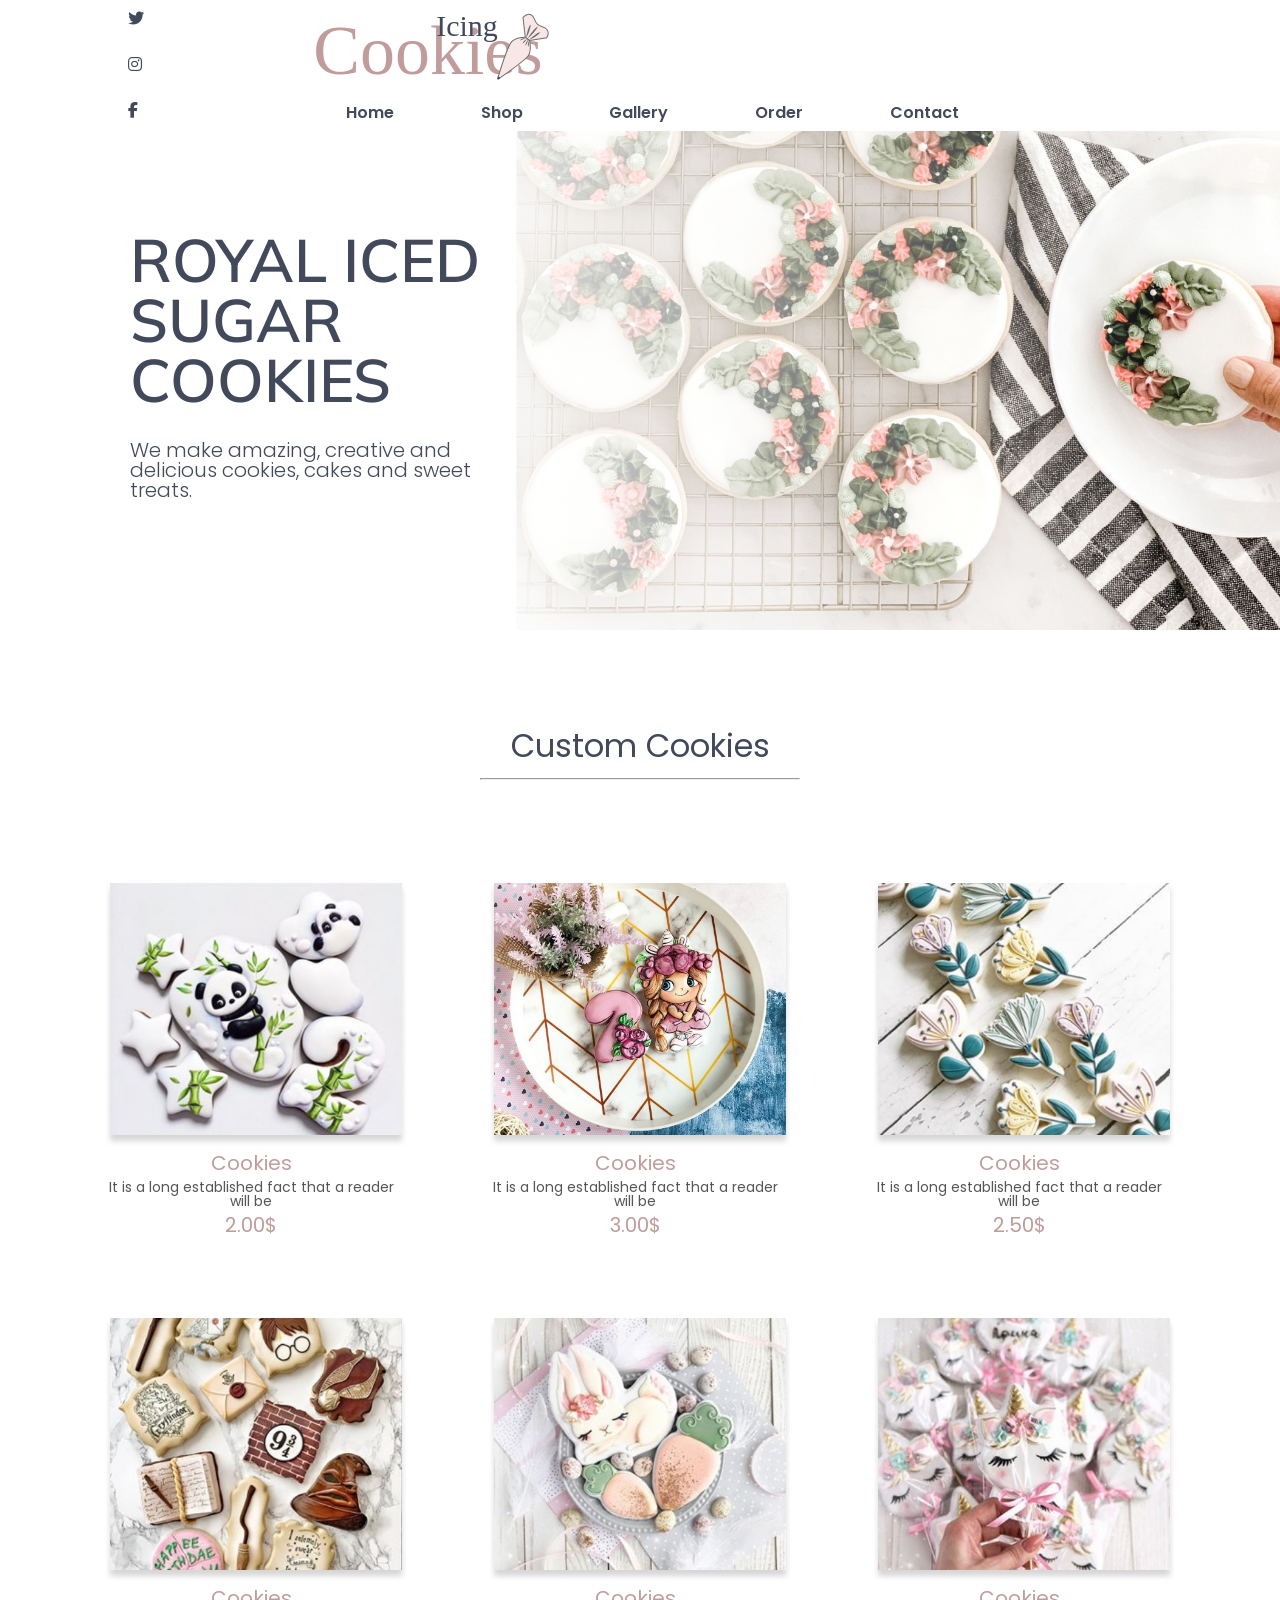
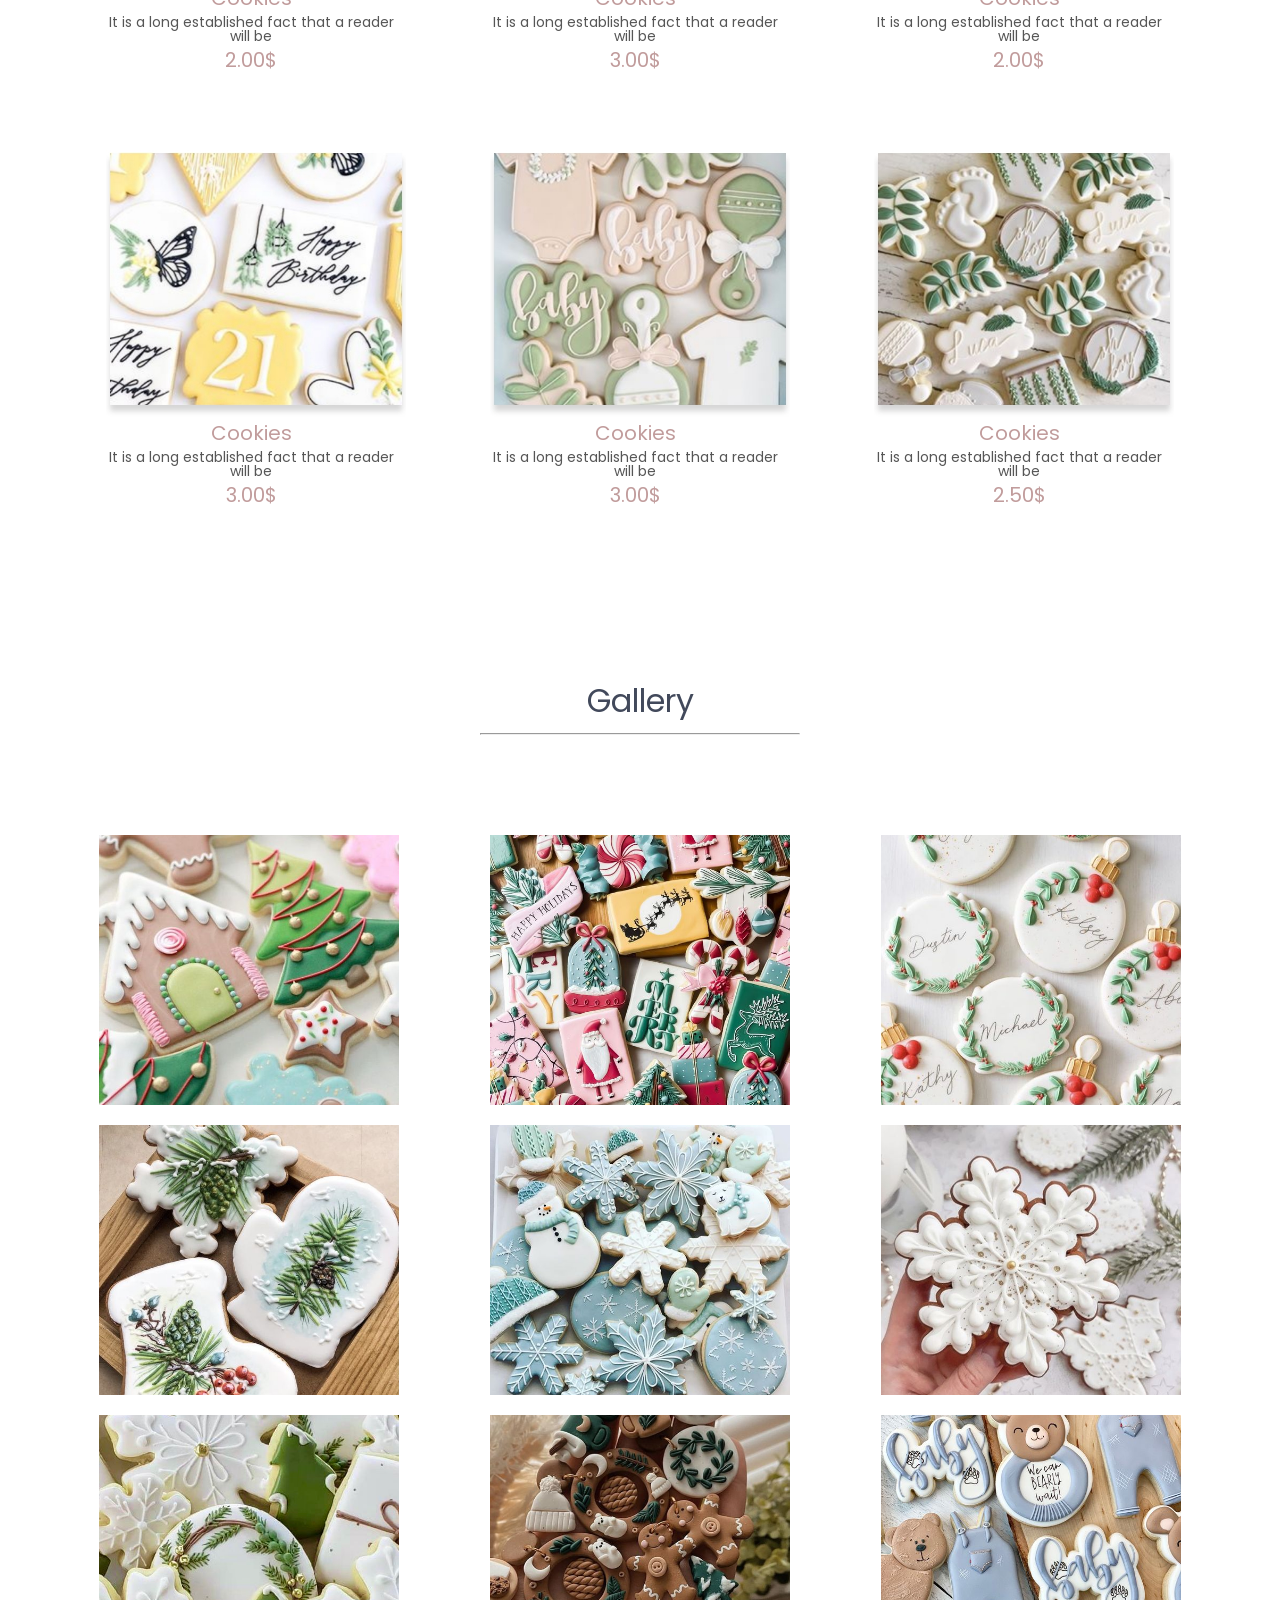
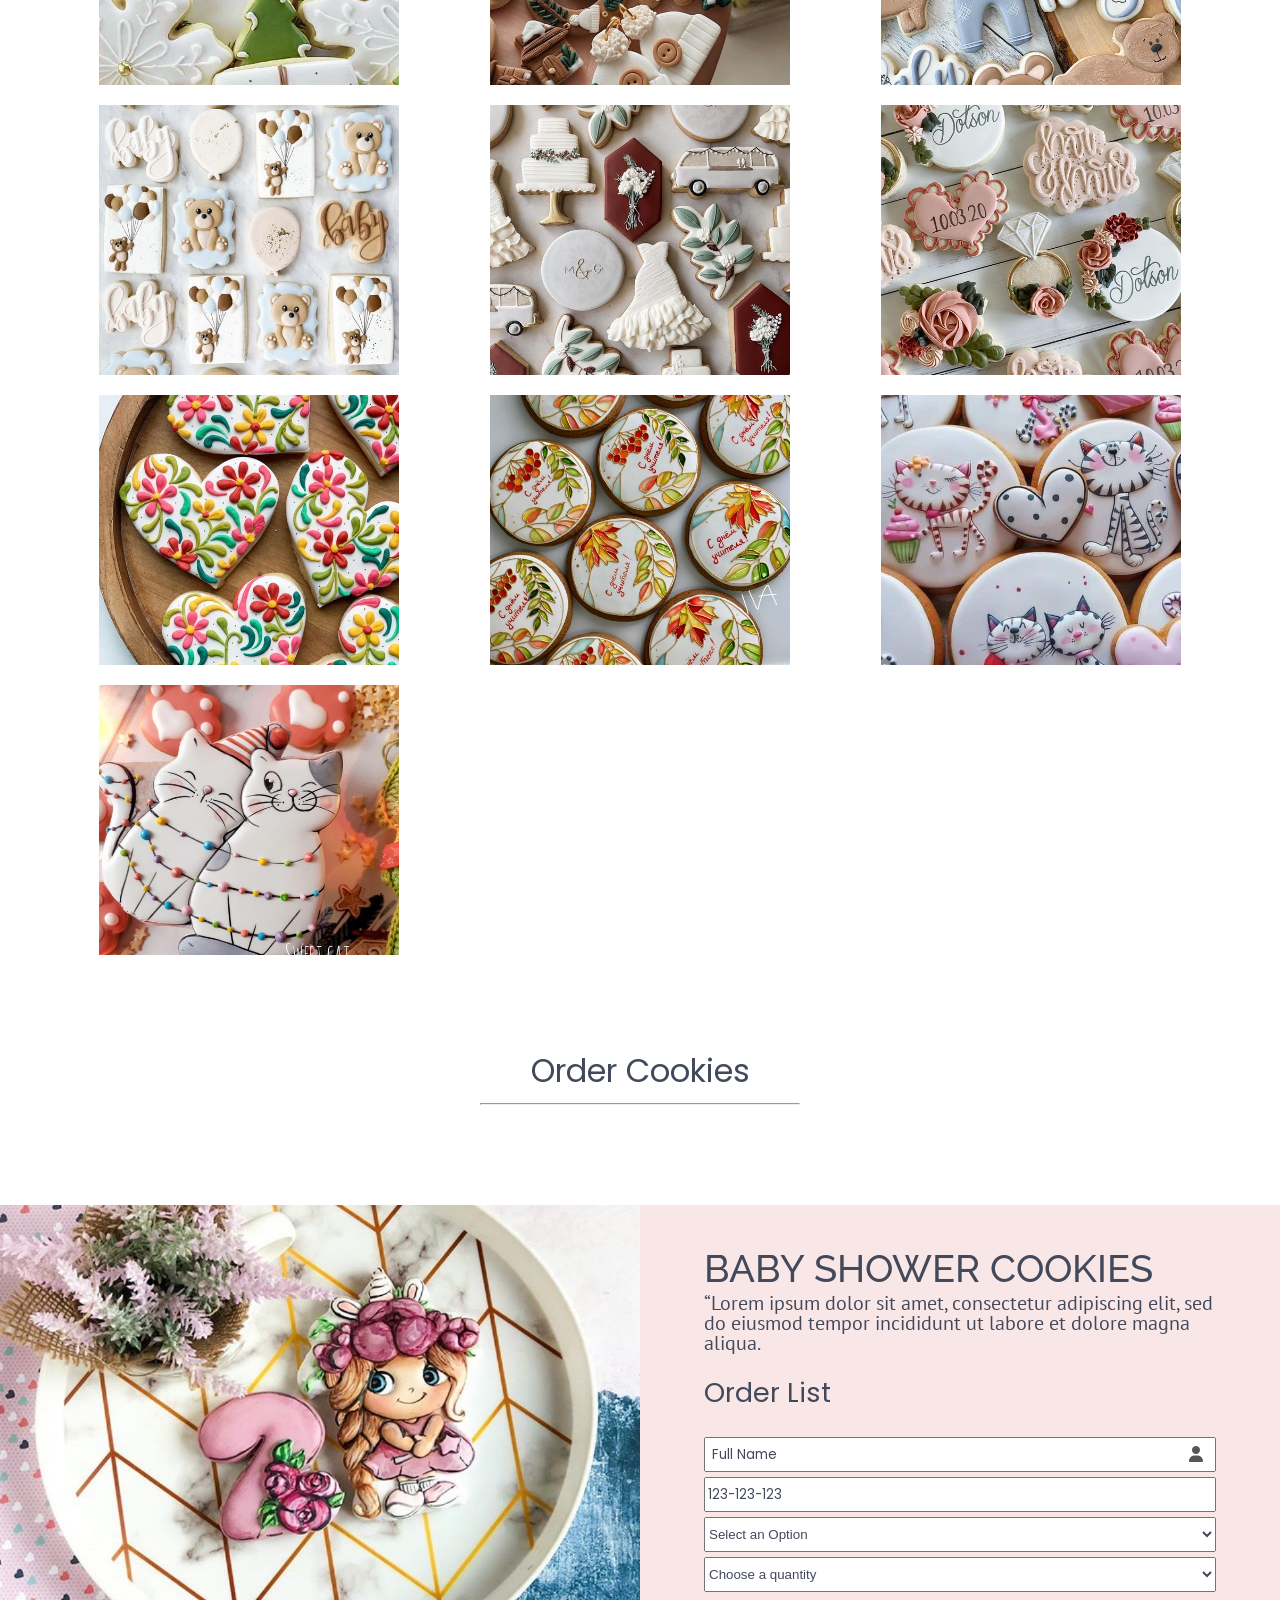
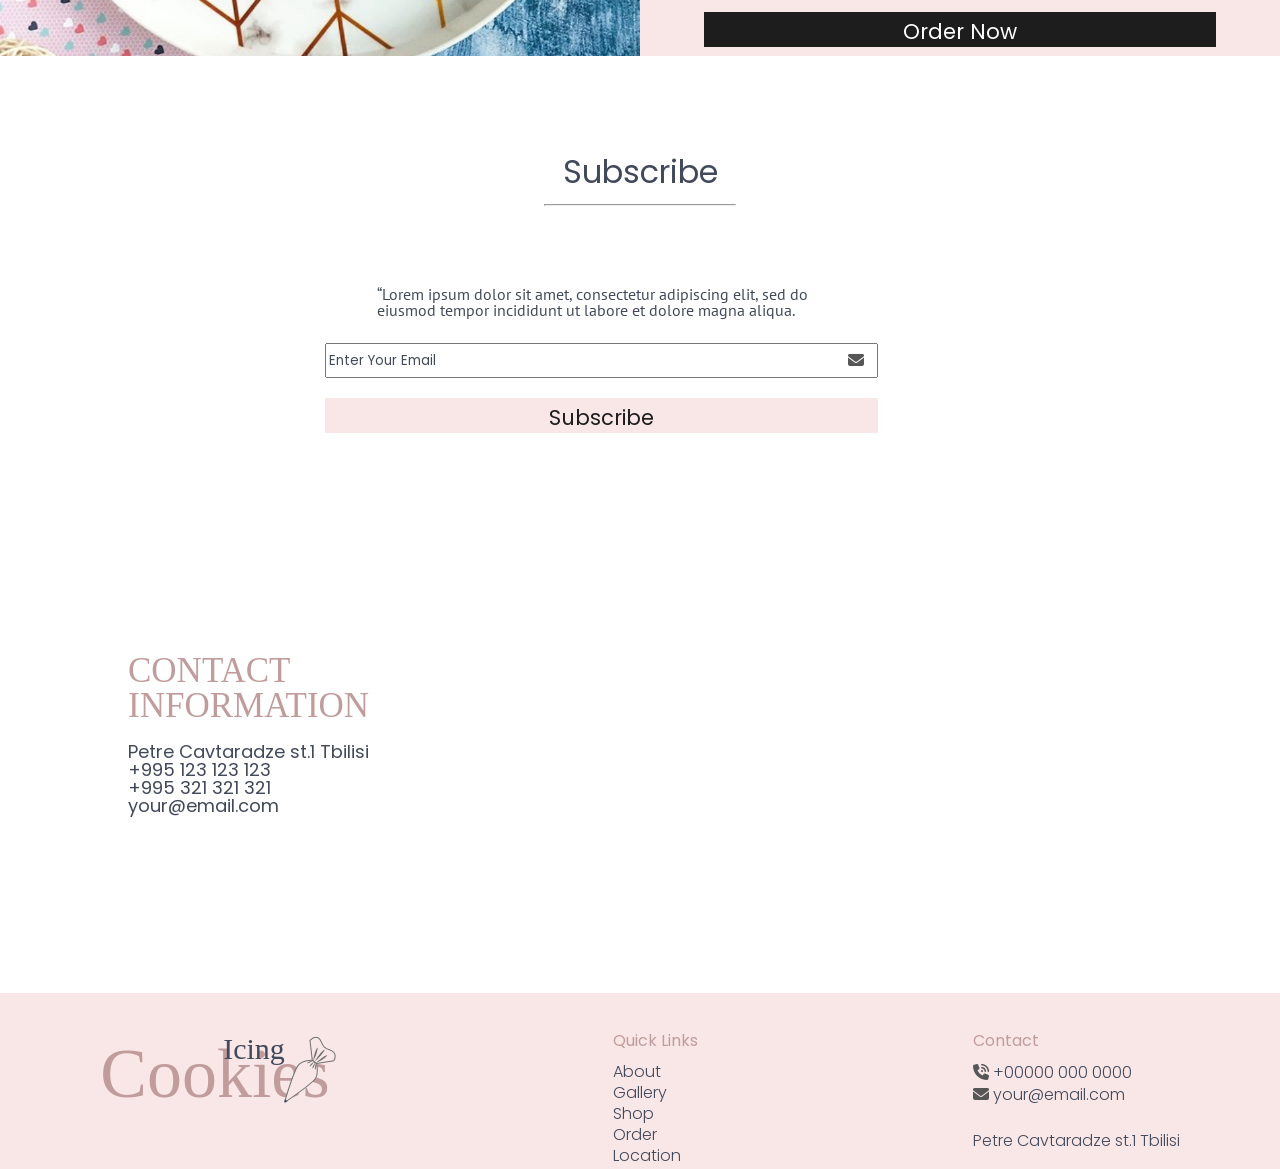
<file: index.html>
<!DOCTYPE html>
<html lang="en">
<head>
    <meta charset="UTF-8">
    <meta name="viewport" content="width=device-width, initial-scale=1.0">
    <meta name="description" content="Cookies shop" />
    <meta name="keywords" content="HTML,CSS,Responsive," />
    <meta name="author" content="Tamar Nutsubidze" />
    <meta property="og:url"                content="" />
    <meta property="og:type"               content="website" />
    <meta property="og:title"              content="Icing cookies" />
    <meta property="og:description"        content="" />
    <meta property="og:image"              content="https://www.google.com/url?sa=i&url=https%3A%2F%2Fwww.craftsy.com%2Fpost%2Fdecorated-christmas-tree-cookies%2F&psig=AOvVaw1p5tnsbkIJigaj1swwtb2N&ust=1671785594165000&source=images&cd=vfe&ved=0CBAQjRxqFwoTCKDJ6-XsjPwCFQAAAAAdAAAAABAH" />
    <title>ICING COOKIES</title>
    <link rel="stylesheet" href="css/reset.css">
    <link rel="stylesheet" href="css/index.css">
    <link rel="stylesheet" href="css/responsive.css">
    <link rel="stylesheet" href="https://cdnjs.cloudflare.com/ajax/libs/font-awesome/6.2.1/css/all.min.css">
    <link rel="preconnect" href="https://fonts.googleapis.com">
    <link rel="preconnect" href="https://fonts.gstatic.com" crossorigin>
    <link href="https://fonts.googleapis.com/css2?family=Poppins:wght@300&display=swap" rel="stylesheet">
    <link href="https://fonts.googleapis.com/css2?family=Poppins&display=swap" rel="stylesheet">
    <link href="https://fonts.googleapis.com/css2?family=Poppins:wght@600&display=swap" rel="stylesheet">
    <link href="https://fonts.googleapis.com/css2?family=Mulish:wght@600&display=swap" rel="stylesheet">
    <link href="https://fonts.googleapis.com/css2?family=Raleway:wght@500&display=swap" rel="stylesheet">
    <link href="https://fonts.googleapis.com/css2?family=PT+Sans&display=swap" rel="stylesheet">
</head>
<body>
    <header>
        <div class="header-div1">
            <div class="header-icon">
                <i class="fa-brands fa-twitter"></i>
                <i class="fa-brands fa-instagram"></i>
                <i class="fa-brands fa-facebook-f"></i>
            </div>
            <div class="header-div2">
                <div class="headerBar" id="toggleBar">
                    <i class="fa-solid fa-bars-staggered bar-size"></i>
                </div>
                <div class="headerLogo">
                    <a href="index.html">
                        <img src="img/logo.svg" alt="logo img">
                    </a>
                </div>
                <nav class="navigation" id="navBar">
                        <ul class="header-nav">
                            <li>
                                <a href="index.html">Home</a>
                            </li>
                            <li>
                                <a href="#shop-section">Shop</a>
                            </li>
                            <li>
                                <a href="#galery-section">Gallery</a>
                            </li>
                            <li>
                                <a href="#order-section">Order</a>
                            </li>
                            <li>
                                <a href="#contact-section">Contact</a>
                            </li>
                        </ul>
                    </nav>
            </div>
        </div>
    </header>
    <section class="bg-image">
        <div class="home-page">
            <div class="home-page-left">
                <h3 class="home-page-title">ROYAL ICED
                    SUGAR COOKIES</h3>
                <p class="home-page-text">We make amazing, creative and delicious cookies, cakes and sweet treats.</p>
            </div>
        </div>
    </section >
    <section id="shop-section" class="pages">
        <div class="shop-div">
            <div class="shop-title">
                <h3>Custom Cookies</h3>
                <hr class="solid">
            </div>
            <div class="shop-div-wraper">
                <div class="shop-img-div">
                    <div class="shop-img-top-div">
                        <img class="img-size" src="img/shop1.jpg" alt="cookies img">
                    </div>
                    <div  class="shop-img-bottom-div">
                        <h3 class="shop-img-div-title">Cookies</h3>
                        <p class="shop-img-div-text">It is a long established fact that a reader will be </p>
                        <h5 class="shop-img-div-title">2.00$</h5>
                    </div>
                </div>
                <div class="shop-img-div">
                    <div class="shop-img-top-div">
                        <img class="img-size" src="img/shop2.jpg" alt="cookies img">
                    </div>
                    <div  class="shop-img-bottom-div">
                        <h3 class="shop-img-div-title">Cookies</h3>
                        <p class="shop-img-div-text">It is a long established fact that a reader will be </p>
                        <h5 class="shop-img-div-title">3.00$</h5>
                    </div>
                </div>
                <div class="shop-img-div">
                    <div class="shop-img-top-div">
                        <img class="img-size" src="img/shop3.jpg" alt="cookies img">
                    </div>
                    <div  class="shop-img-bottom-div">
                        <h3 class="shop-img-div-title">Cookies</h3>
                        <p class="shop-img-div-text">It is a long established fact that a reader will be </p>
                        <h5 class="shop-img-div-title">2.50$</h5>
                    </div>
                </div>
                <div class="shop-img-div">
                    <div class="shop-img-top-div">
                        <img class="img-size" src="img/shop4.jpg" alt="cookies img">
                    </div>
                    <div  class="shop-img-bottom-div">
                        <h3 class="shop-img-div-title">Cookies</h3>
                        <p class="shop-img-div-text">It is a long established fact that a reader will be </p>
                        <h5 class="shop-img-div-title">2.00$</h5>
                    </div>
                </div>
                <div class="shop-img-div">
                    <div class="shop-img-top-div">
                        <img class="img-size" src="img/shop5.jpg" alt="cookies img">
                    </div>
                    <div  class="shop-img-bottom-div">
                        <h3 class="shop-img-div-title">Cookies</h3>
                        <p class="shop-img-div-text">It is a long established fact that a reader will be </p>
                        <h5 class="shop-img-div-title">3.00$</h5>
                    </div>
                </div>
                <div class="shop-img-div">
                    <div class="shop-img-top-div">
                        <img class="img-size" src="img/shop6.jpg" alt="cookies img">
                    </div>
                    <div  class="shop-img-bottom-div">
                        <h3 class="shop-img-div-title">Cookies</h3>
                        <p class="shop-img-div-text">It is a long established fact that a reader will be </p>
                        <h5 class="shop-img-div-title">2.00$</h5>
                    </div>
                </div>
                <div class="shop-img-div">
                    <div class="shop-img-top-div">
                        <img class="img-size" src="img/shop7.jpg" alt="cookies img">
                    </div>
                    <div  class="shop-img-bottom-div">
                        <h3 class="shop-img-div-title">Cookies</h3>
                        <p class="shop-img-div-text">It is a long established fact that a reader will be </p>
                        <h5 class="shop-img-div-title">3.00$</h5>
                    </div>
                </div>
                <div class="shop-img-div">
                    <div class="shop-img-top-div">
                        <img class="img-size" src="img/shop8.jpg" alt="cookies img">
                    </div>
                    <div  class="shop-img-bottom-div">
                        <h3 class="shop-img-div-title">Cookies</h3>
                        <p class="shop-img-div-text">It is a long established fact that a reader will be </p>
                        <h5 class="shop-img-div-title">3.00$</h5>
                    </div>
                </div>
                <div class="shop-img-div">
                    <div class="shop-img-top-div">
                        <img class="img-size" src="img/shop9.jpg" alt="cookies img">
                    </div>
                    <div  class="shop-img-bottom-div">
                        <h3 class="shop-img-div-title">Cookies</h3>
                        <p class="shop-img-div-text">It is a long established fact that a reader will be </p>
                        <h5 class="shop-img-div-title">2.50$</h5>
                    </div>
                </div>
            </div>
        </div>
    </section>
    <section id="galery-section">
        <div class="gallery-title">
            <p>Gallery</p>
            <hr class="solid">
        </div>
        <div class="gallery-div">
            <img class="img-size" src="img/cookies1.jpg" alt="cookies img">
            <img class="img-size" src="img/cookies3.jpeg" alt="cookies img">
            <img class="img-size" src="img/cookies4.jpeg" alt="cookies img">
            <img class="img-size" src="img/cookies5.jpeg" alt="cookies img">
            <img class="img-size" src="img/cookies7.jpeg" alt="cookies img">
            <img class="img-size" src="img/cookies8.jpeg" alt="cookies img">
            <img class="img-size" src="img/cookies9.jpeg" alt="cookies img">
            <img class="img-size" src="img/cookies10.jpeg" alt="cookies img">
            <img class="img-size" src="img/cookies12.jpeg" alt="cookies img">
            <img class="img-size" src="img/cookies13.jpeg" alt="cookies img">
            <img class="img-size" src="img/cookies14.jpeg" alt="cookies img">
            <img class="img-size" src="img/cookies16.jpeg" alt="cookies img">
            <img class="img-size" src="img/cookies17.jpeg" alt="cookies img">
            <img class="img-size" src="img/cookies18.jpeg" alt="cookies img">
            <img class="img-size" src="img/cookies19.jpeg" alt="cookies img">
            <img class="img-size" src="img/cookies20.jpeg" alt="cookies img">
        </div>
    </section>
    <section id="order-section">
        <div>
            <div class="order-div-title">
                <h3>Order Cookies</h3>
                <hr class="solid">
            </div>
            <div class="order-div">
                <div class="order-div-img">
                    <img class="order-img" src="img/order-img.jpg" alt="order page img">
                </div>
                <div class="order-div-right">
                    <div>
                        <h3 class="order-title">BABY SHOWER COOKIES</h3>
                        <p class="order-text">“Lorem ipsum dolor sit amet, consectetur adipiscing elit, sed do eiusmod tempor incididunt ut labore et dolore magna aliqua.</p>
                    </div>
                    <div>
                        <form action="">
                            <p class="input-text">Order List</p>
                            <div class="input-icon">
                                <i class="fa-solid fa-user"></i>
                                <input class="input-style input-email" type="text" id="name" name="name" placeholder=" Full Name" required>
                            </div>
                            <input class="input-style" type="tel" id="phone" name="phone" placeholder="123-123-123" pattern="[0-9]{3}[0-9]{3}[0-9]{3}" required>
                            <select  class="input-style" name="gender" id="gender">
                                <option value="none" selected disabled hidden>
                                    Select an Option
                                </option>
                                <option value="free">Boy</option>
                                <option value="starter">Girl</option>
                            </select>
                            <select  class="input-style" name="quantity" id="quantity">
                                <option value="none" selected disabled hidden>
                                    Choose a quantity
                                </option>
                                <option value="1">1</option>
                                <option value="2">2</option>
                                <option value="3">3</option>
                                <option value="4">4</option>
                                <option value="5">5</option>
                                <option value="6">6</option>
                                <option value="7">7</option>
                                <option value="8">8</option>
                                <option value="9">9</option>
                                <option value="10">10</option>
                            </select>
                            <button class="button" type="submit" value="Order">Order Now</button>
                        </form>
                    </div>
                </div>
            </div>
        </div>
        <div class="div-subscribe">
            <div class="shop-title">
                <h3>Subscribe</h3>
                <hr class="solid">
            </div>
            <div class="subscribe">
                <p>“Lorem ipsum dolor sit amet, consectetur adipiscing elit, sed do eiusmod tempor incididunt ut labore et dolore magna aliqua.</p>
                <form action="">
                    <div class="input-icon">
                        <i class="fa-solid fa-envelope"></i>
                        <input class="input-style input-email" type="email" id="sub" name="sub" placeholder="Enter Your Email">

                    </div>
                    <button class="button btn-color" type="submit" value="subscribe">Subscribe</button>
                </form>
            </div>
        </div>
    </section>
    <section id="contact-section">
        <div class="contact-div">
            <div>
                <p>CONTACT INFORMATION</p>
                <ul>
                    <li>Petre Cavtaradze st.1 Tbilisi</li>
                    <li>+995 123 123 123</li>
                    <li>+995 321 321 321</li>
                    <li>your@email.com</li>
                </ul>
            </div>
            <div class="map-div">
                <iframe class="map" src="https://www.google.com/maps/embed?pb=!1m18!1m12!1m3!1d3019.415691425309!2d44.73545620774146!3d41.723830129667554!2m3!1f0!2f0!3f0!3m2!1i1024!2i768!4f13.1!3m3!1m2!1s0x40447311c5a4fd2d%3A0xb51a5da2ec2d9d2a!2z4YOh4YOY4YOX4YOYIOGDm-GDneGDmuGDmA!5e0!3m2!1ska!2sge!4v1671617792414!5m2!1ska!2sge" style="border:0;" allowfullscreen="" loading="lazy" referrerpolicy="no-referrer-when-downgrade"></iframe>
            </div>
        </div>

    </section>
    <footer>
        <div class="footer-div">
            <div class="footer-logo">
                <img src="img/logo.svg" alt="logo img">
            </div>
            <div>
                <p>Quick Links</p>
                <ul>
                    <li><a href="">About</a></li>
                    <li><a href="">Gallery</a></li>
                    <li><a href="">Shop</a></li>
                    <li><a href="">Order</a></li>
                    <li><a href="">Location</a></li>
                </ul>
            </div>
            <div>
                <p>Contact</p>
                <ul>
                    <li><a href=""><i class="fa-solid fa-phone-volume"></i> +00000 000 0000</a></li>
                    <li><a href=""><i class="fa-solid fa-envelope"></i> your@email.com</a></li>
                    <li class="adress"><a href="https://goo.gl/maps/wRNFyTA6NpFGs6mD6">Petre Cavtaradze st.1 Tbilisi</a></li>
                </ul>
            </div>
        </div>
    </footer>
    <script src="script.js"></script>
</body>
</html>
</file>
<file: css/index.css>
/*
* Prefixed by https://autoprefixer.github.io
* PostCSS: v8.4.14,
* Autoprefixer: v10.4.7
* Browsers: last 4 version
*/

/*variables*/
:root{


}
/*header*/
header{
    max-width: 1920px;
    width: 100%;
    position: fixed;
    top: 0;
    left: 0;
    background-color: #ffffff;
    z-index: 20;
}
.header-div1{
    width: 80%;
    margin: 10px auto 10px auto;
    display: -webkit-box;
    display: -ms-flexbox;
    display: flex;
    -webkit-box-pack: justify;
    -ms-flex-pack: justify;
    justify-content: space-between;
    position: relative;
}
.instagram-img{
    margin: 10px 0 10px 0;
}
.header-icon{
    width: 25px;
    display: -webkit-box;
    display: -ms-flexbox;
    display: flex;
    -webkit-box-orient: vertical;
    -webkit-box-direction: normal;
    -ms-flex-direction: column;
    flex-direction: column;
}
.headerBar{
    display: none;
}
.fa-brands{
    width: 25px;
    color: #42495B;
}
.fa-instagram{
    margin: 30px 0;
}
.headerLogo{
    display: -webkit-box;
    display: -ms-flexbox;
    display: flex;
    -webkit-box-pack: center;
    -ms-flex-pack: center;
    justify-content: center;
    margin: 0 0 0 10px;
}
.headerLogo > * {
    display: block;
    width: 100%;
}
.header-div2{
    margin: 0 auto 0 auto;
    display: -webkit-box;
    display: -ms-flexbox;
    display: flex;
    -webkit-box-orient: vertical;
    -webkit-box-direction: normal;
    -ms-flex-direction: column;
    flex-direction: column;
}
.header-nav{
    width: 700px;
    display: -webkit-box;
    display: -ms-flexbox;
    display: flex;
    -ms-flex-pack: distribute;
    justify-content: space-around;
    font-family: 'Poppins', sans-serif;
    font-weight: 600;
}
a{
    color: #42495B;
}
/*home page*/
.bg-image{
    background-image: url("../img/section1img.jpg");
    width: 100%;
    height: 500px;
    background-repeat: no-repeat;
    background-position: center;
    background-size: cover;
    margin-top: 130px;
    position: relative;
}
.bg-image::before{
    content: '';
    width: 100%;
    height: 100%;
    display: block;
    background: -webkit-gradient(linear, left top, right top, color-stop(33%, rgba(255,255,255,1)),color-stop(94%, rgba(255,255,255,0)));
    background: -o-linear-gradient(left, rgba(255,255,255,1) 33%,rgba(255,255,255,0) 94%);
    background: linear-gradient(to right, rgba(255,255,255,1) 33%,rgba(255,255,255,0) 94%);
}
.home-page-left{
    max-width: 400px;
    width: 100%;
    position: absolute;
    top: 100px;
    left:130px;
}
.home-page-title{
    color: #42495B;
    font-size: 60px;
    margin-bottom: 30px;
    font-family: 'Mulish', sans-serif;
    font-weight: 600;
}
.home-page-text{
    color: #42495B;
    font-size: 20px;
    max-width: 400px;
    width: 100%;
    font-family: 'Poppins', sans-serif;
    font-weight: 300;
}
.home-page{
    margin-bottom: 100px;
}
.home-page-right{
    display: -webkit-inline-box;
    display: -ms-inline-flexbox;
    display: inline-flex;
    margin: 0;
}
.home-page-img{
    max-width: 1300px;
    width: 100%;
}
/*galery page*/
.gallery-title{
    text-align: center;
    color: #42495B;
    font-size: 32px;
    margin: 100px auto;
    font-family: 'Poppins', sans-serif;
    font-weight: 400;
}
.solid{
    width: 25%;
}
.gallery-div{
    max-width: 1600px;
    width: 90%;
    display: -ms-grid;
    display: grid;
    -webkit-box-pack: center;
    -ms-flex-pack: center;
    justify-content: center;
    grid-template-columns: repeat(auto-fill,minmax(300px,1fr));
    gap: 20px;
    margin: 0 auto 20px auto;
}
.img-size{
    width: 300px;
    height: 270px;
    margin: 0 auto;
    -o-object-fit: cover;
    object-fit: cover;
}

/*css for gallery page*/

/*shop page*/
.shop-div{
    max-width: 1600px;
    width: 100%;
    margin: 0 auto;
}
.shop-title{
    text-align: center;
    color: #42495B;
    font-size: 32px;
    margin: 100px auto;
    font-family: 'Poppins', sans-serif;
    font-weight: 400;
}
.shop-div-wraper{
    width: 90%;
    margin: 0 auto;
    display: -webkit-box;
    display: -ms-flexbox;
    display: flex;
    -ms-flex-wrap: wrap;
    flex-wrap: wrap;
    -webkit-box-pack: center;
    -ms-flex-pack: center;
    justify-content: center;
}
.shop-img-top-div:hover{
    -webkit-transform: scale(1.05,1.05);
    -ms-transform: scale(1.05,1.05);
    transform: scale(1.05,1.05);
}
.shop-img-div{
    margin: 0 auto 80px auto;
    width: 25%;
    min-width: 300px;

}
.shop-img-bottom-div{
    width: 290px;
    text-align: center;
}
.shop-img-div-title{
    font-size: 20px;
    color: #C19C9C;
    font-family: 'Poppins', sans-serif;
    font-weight: 400;
}
.shop-img-div-text{
    font-size: 14px;
    color: #565656;
    margin: 7px auto;
    font-family: 'Poppins', sans-serif;
    font-weight: 400;
}
/*order page*/
.order-div-title{
    text-align: center;
    color: #42495B;
    font-size: 32px;
    margin: 100px auto;
    font-family: 'Poppins', sans-serif;
    font-weight: 400;
}
.order-div{
    max-width: 1920px;
    width: 100%;
    height: 451px;
    display: -webkit-box;
    display: -ms-flexbox;
    display: flex;
    -webkit-box-orient: horizontal;
    -webkit-box-direction: normal;
    -ms-flex-direction: row;
    flex-direction: row;
    background-color: #F9E7E7;
    margin-bottom: 10px;
}
.order-div-img{
    width: 50%;
    max-height: 451px;
    -o-object-fit: cover;
    object-fit: cover;
}
.order-img{
    width: 100%;
    height: 100%;
}
.order-div-right{
    width: 50%;
    padding-top: 45px;
}
.order-title{
    width: 80%;
    margin: 0 10% 5px 10%;
    font-size: 38px;
    color:#42495B;
    font-family: 'Raleway', sans-serif;
    font-weight: 500;
}
.order-text{
    width: 80%;
    font-size: 1.25rem;
    color: #42495B;
    margin: 0 10% 26px 10%;
    font-family: 'PT Sans', sans-serif;
}
.input-text{
    width: 80%;
    font-size: 27px;
    color: #42495B;
    margin: 0 10% 26px 10%;
    font-family: 'Poppins', sans-serif;
    font-weight: 400;
}
.input-style{
    width: 80%;
    height: 35px;
    margin: 5px 10% 0 10%;
    color: #42495B;
}
.input-style::-webkit-input-placeholder{
    color: #42495B;
    font-family: 'Poppins', sans-serif;
    font-weight: 400;
}
.input-style::-moz-placeholder{
    color: #42495B;
    font-family: 'Poppins', sans-serif;
    font-weight: 400;
}
.input-style:-ms-input-placeholder{
    color: #42495B;
    font-family: 'Poppins', sans-serif;
    font-weight: 400;
}
.input-style::-ms-input-placeholder{
    color: #42495B;
    font-family: 'Poppins', sans-serif;
    font-weight: 400;
}
.input-style::placeholder{
    color: #42495B;
    font-family: 'Poppins', sans-serif;
    font-weight: 400;
}
.input-style:focus{
    outline: none;
}
.button{
    width: 80%;
    margin: 20px 10% ;
    height: 35px;
    border: solid #1D1D1D;
    background-color: #1D1D1D;
    color: #fff;
    font-size: 21px;
    text-align: center;
    font-family: 'Poppins', sans-serif;
    font-weight: 400;
}
.div-subscribe{
    width: 60%;
    margin: 100px 20%;
}
.subscribe{
    width: 90%;
}
.subscribe > p{
    font-size: 16px;
    color: #42495B;
    max-width: 450px;
    width: 90%;
    margin: -20px auto 20px auto;
    font-family: 'PT Sans', sans-serif;
}
.btn-color{
    background-color: #F9E7E7;
    border: solid #F9E7E7;
    color: #1D1D1D;
}
.input-icon i{
    position: absolute;
    right: 12%;
    top: 35%
}
.input-icon:focus{
    display: none;
}
.input-icon{
    position: relative;
}
.fa-solid{
    color: #565656;
}
/*contact page*/
.contact-div{
    max-width: 80%;
    margin: 200px auto 70px auto;
    display: -webkit-box;
    display: -ms-flexbox;
    display: flex;
    -webkit-box-orient: horizontal;
    -webkit-box-direction: normal;
    -ms-flex-direction: row;
    flex-direction: row;
    -webkit-box-pack: justify;
    -ms-flex-pack: justify;
    justify-content: space-between;
}
.contact-div p{
    max-width: 300px;
    width: 100%;
    font-size: 35px;
    color: #C19C9C;
    margin-bottom: 20px;
}
.contact-div ul{
    font-size: 18px;
    color: #42495B;
    font-family: 'Poppins', sans-serif;
    font-weight: 400;
}
.map-div{
    width: 60%;
    height: 270px;
}
.map{
    width: 100%;
    height: 100%;
}
/*footer css*/
footer{
    background-color: #F9E7E7;
}
footer p{
    color: #C19C9C;
    margin-bottom: 15px;
    font-family: 'Poppins', sans-serif;
    font-weight: 400;
}
footer a{
    color: #42495B;
    font-family: 'Poppins', sans-serif;
    font-weight: 300;
}
footer li{
    margin-bottom: 5px;
}
.adress{
    margin-top: 30px;
}
.footer-div{
    max-width: 1080px;
    width: 100%;
    margin: 0 auto;
    display: -webkit-box;
    display: -ms-flexbox;
    display: flex;
    -webkit-box-orient: horizontal;
    -webkit-box-direction: normal;
    -ms-flex-direction: row;
    flex-direction: row;
    -webkit-box-pack: justify;
    -ms-flex-pack: justify;
    justify-content: space-between;
    padding-top: 40px;
}
</file>
<file: css/responsive.css>
/*
* Prefixed by https://autoprefixer.github.io
* PostCSS: v8.4.14,
* Autoprefixer: v10.4.7
* Browsers: last 4 version
*/

@media (max-width: 1120px){
    .input-text,
    .order-text,
    .order-title{
        margin-bottom: 5px;
    }
    .order-div-right{
        padding-top: 30px;
    }
}
@media (max-width: 768px) {
    .order-text,
    .order-title{
        margin-bottom: 26px;
    }
    .order-div{
        height: 800px;
    }
    .header-icon,
    .navigation{
        display: none;
    }
    .header-div2{
        width: 100%;
        -webkit-box-orient: vertical;
        -webkit-box-direction: normal;
        -ms-flex-direction: row;
        flex-direction: row;
        justify-content: space-between;
        align-items: center;
    }
    .headerBar{
        display: block;
    }
    .order-div{
        -webkit-box-orient: vertical;
        -webkit-box-direction: normal;
        -ms-flex-direction: column;
        flex-direction: column;
        -webkit-box-align: center;
        -ms-flex-align: center;
        align-items: center;
        height: 900px;
    }
    .order-div-img,
    .order-div-right{
        width: 70%;
    }
    .contact-div{
        -webkit-box-orient: vertical;
        -webkit-box-direction: reverse;
        -ms-flex-direction: column-reverse;
        flex-direction: column-reverse;
    }
    .contact-div > div:nth-child(1){
        margin-top: 20px;

    }
    .map-div{
        width: 100%;
    }
    .navigation.active{
        display: block;
    }
    .header-nav{
        -webkit-box-orient: vertical;
        -webkit-box-direction: normal;
        -ms-flex-direction: column;
        flex-direction: column;
        -webkit-box-align: start;
        -ms-flex-align: start;
        align-items: flex-start;
        margin-left: 20px;

    }
    li{
        margin-bottom: 10px;
    }
}
@media (max-width: 550px) {
    .home-page-left{
        left: 60px;
    }
    footer{
    }
    .footer-div{
        display: -ms-grid;
        display: grid;
        gap: 10px;
        -ms-grid-columns: auto 10px auto;
        grid-template-columns: auto auto;
    }
    .footer-div > div:nth-child(1){
        margin: 0 auto;
        -ms-grid-column: 1;
        -ms-grid-column-span: 2;
        grid-column: 1/3;
    }
    .footer-div > div:nth-child(2){
        margin-left: 50px;
    }
    .footer-div > div:nth-child(3){
        margin-right: 30px;
    }
    .div-subscribe{
        margin: 100px auto;
    }
    .input-style{
        width: 100%;
        margin: 5px auto;
    }
    .input-icon i{
        right: 5%;
        top: 30%
    }
    .button{
        width: 100%;
        margin: 20px auto;
    }
}
@media (max-width: 615px) {
    .shop-img-top-div:hover{
        -webkit-transform: scale(1,1);
        -ms-transform: scale(1,1);
        transform: scale(1,1);
    }
}
@media (max-width: 480px) {
    .home-page-left{
        left: 10px;
        width: 300px;
    }
    .footer-div > div:nth-child(2){
        margin-left: 30px;
    }
    .footer-div > div:nth-child(3){
        margin-right: 10px;
    }
    .headerBar{
        left: 10px;
    }
    .header-div1{
        width: 90%;
    }
}
@media (max-width: 400px) {
    .header-div2{
        margin: 0 10px;
    }
    .headerLogo{
        -webkit-box-pack: right;
        -ms-flex-pack: right;
        justify-content: right;
    }
}
</file>
